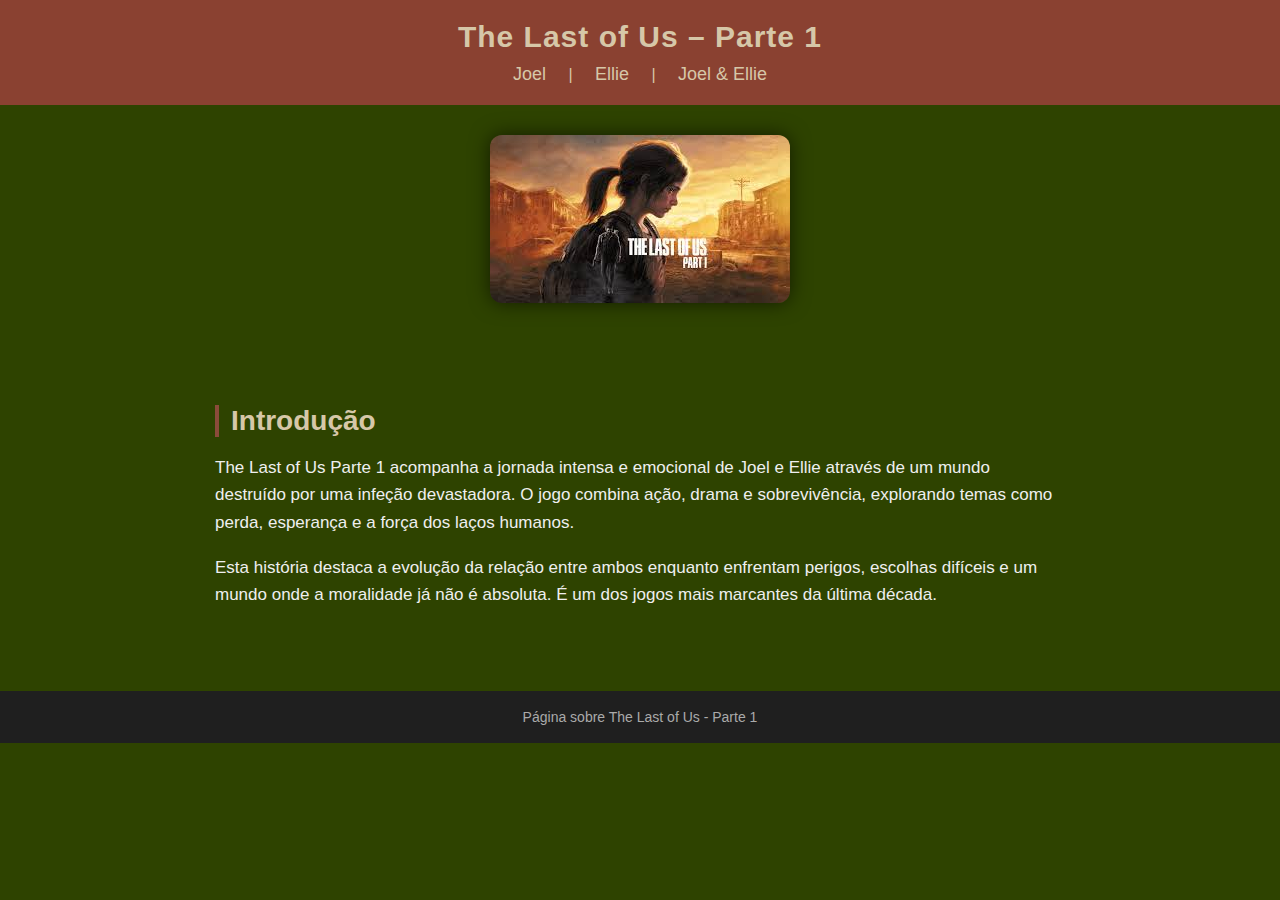
<file: TLOUWEBhtml/index.html>
<!DOCTYPE html>
<html lang="en">
<head>
    <meta charset="UTF-8">
    <meta name="viewport" content="width=device-width, initial-scale=1.0">
    <title>Introdução tlou</title>
    <link rel="stylesheet" href="../TLOUWEBcss/1introducao.css">
</head>
<body>
    <header>
    <h1>The Last of Us – Parte 1</h1>
    <nav>
        <a href="2joel.html">Joel</a> |
        <a href="3ellie.html">Ellie</a> |
        <a href="4both.html">Joel & Ellie</a>
    </nav>
</header>
<main>
    <section class="imagem">
        <img src="[data-uri]" alt="Capa Jogo">
    </section>
    <div class="container">
    <section class="introducao">
        <h2>Introdução</h2>
        <p>
            The Last of Us Parte 1 acompanha a jornada intensa e emocional de Joel e Ellie
            através de um mundo destruído por uma infeção devastadora. O jogo combina ação,
            drama e sobrevivência, explorando temas como perda, esperança e a força dos laços humanos.
        </p>

        <p>
            Esta história destaca a evolução da relação entre ambos enquanto enfrentam perigos,
            escolhas difíceis e um mundo onde a moralidade já não é absoluta. É um dos jogos mais marcantes da última década.
        </p>
    </section>
    </div>
</main>
<footer>
     Página sobre The Last of Us - Parte 1         
</footer>
    
</body>
</html>
</file>
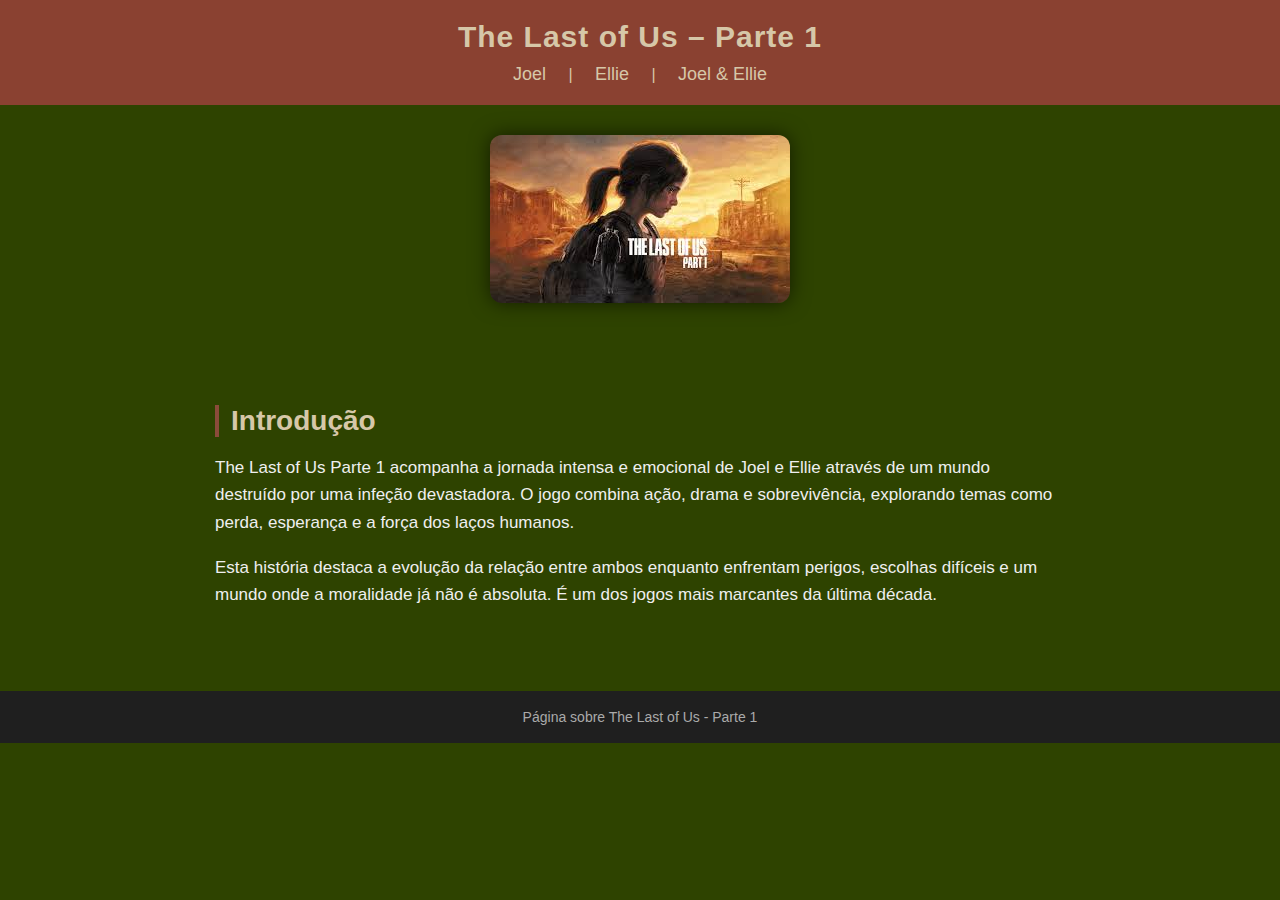
<file: TLOUWEBhtml/1introducao.html>
<!DOCTYPE html>
<html lang="en">
<head>
    <meta charset="UTF-8">
    <meta name="viewport" content="width=device-width, initial-scale=1.0">
    <title>Introdução tlou</title>
    <link rel="stylesheet" href="../TLOUWEBcss/1introducao.css">
</head>
<body>
    <header>
    <h1>The Last of Us – Parte 1</h1>
    <nav>
        <a href="2joel.html">Joel</a> |
        <a href="3ellie.html">Ellie</a> |
        <a href="4both.html">Joel & Ellie</a>
    </nav>
</header>
<main>
    <section class="imagem">
        <img src="[data-uri]" alt="Capa Jogo">
    </section>
    <div class="container">
    <section class="introducao">
        <h2>Introdução</h2>
        <p>
            The Last of Us Parte 1 acompanha a jornada intensa e emocional de Joel e Ellie
            através de um mundo destruído por uma infeção devastadora. O jogo combina ação,
            drama e sobrevivência, explorando temas como perda, esperança e a força dos laços humanos.
        </p>

        <p>
            Esta história destaca a evolução da relação entre ambos enquanto enfrentam perigos,
            escolhas difíceis e um mundo onde a moralidade já não é absoluta. É um dos jogos mais marcantes da última década.
        </p>
    </section>
</div>

<footer>
     Página sobre The Last of Us - Parte 1         
</footer>
    
</body>
</html>
</file>
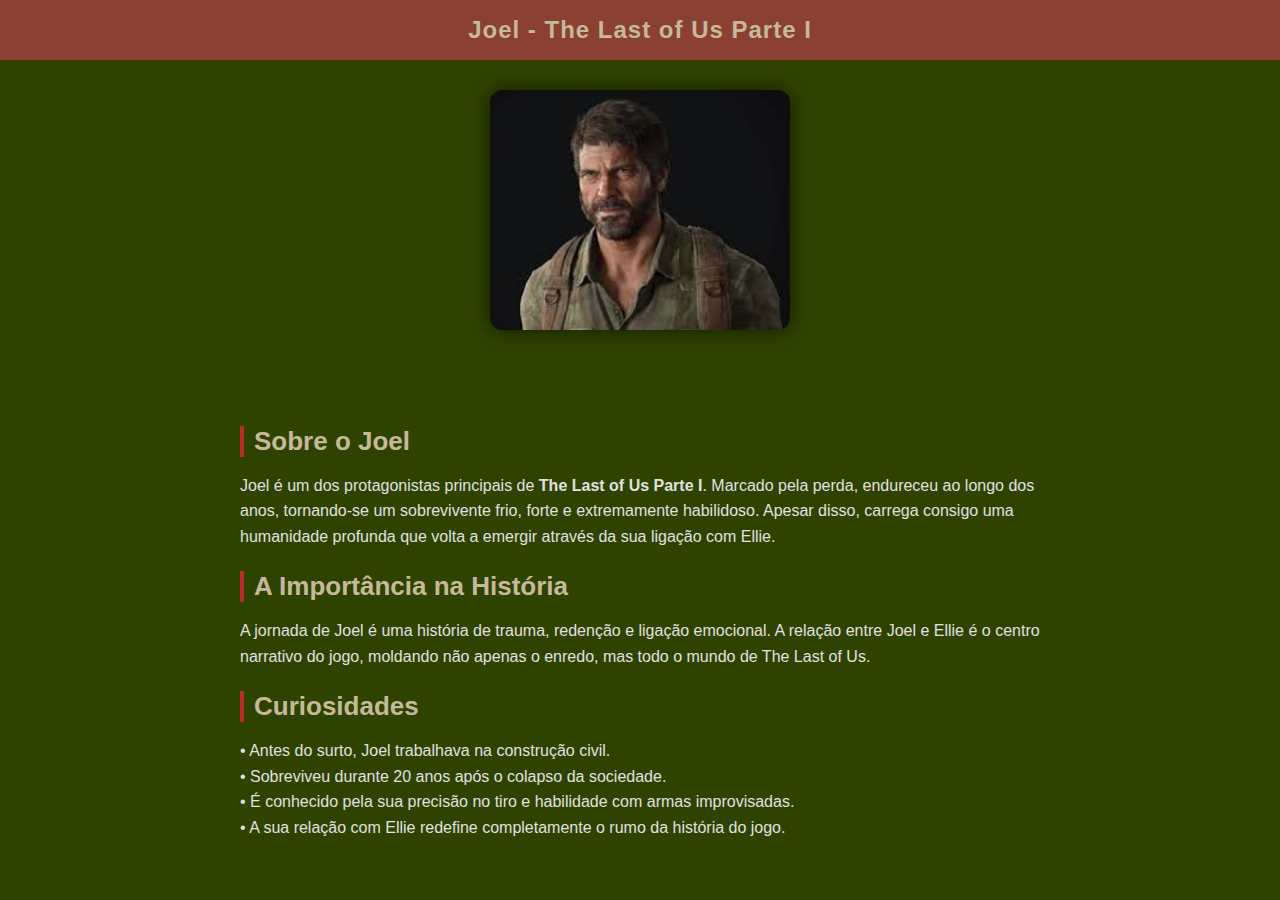
<file: TLOUWEBhtml/2joel.html>
<!DOCTYPE html>
<html lang="en">
<head>
    <meta charset="UTF-8">
    <meta name="viewport" content="width=device-width, initial-scale=1.0">
    <title>Joel</title>
    <link rel="stylesheet" href="../TLOUWEBcss/2joel.css">
</head>
<body>
    <header>
    Joel - The Last of Us Parte I
    </header>
<main>
    <section class="personagem">
        <img src="[data-uri]" 
        alt="Joel em The Last of Us">
    </section>

    <section class="container">
        <h2>Sobre o Joel</h2>
        <p>
            Joel é um dos protagonistas principais de <strong>The Last of Us Parte I</strong>.  
            Marcado pela perda, endureceu ao longo dos anos, tornando-se um sobrevivente frio, forte e extremamente habilidoso.  
            Apesar disso, carrega consigo uma humanidade profunda que volta a emergir através da sua ligação com Ellie.
        </p>

        <h2>A Importância na História</h2>
        <p>
            A jornada de Joel é uma história de trauma, redenção e ligação emocional.  
            A relação entre Joel e Ellie é o centro narrativo do jogo, moldando não apenas o enredo, mas todo o mundo de The Last of Us.
        </p>

        <h2>Curiosidades</h2>
        <p>
            • Antes do surto, Joel trabalhava na construção civil.<br>
            • Sobreviveu durante 20 anos após o colapso da sociedade.<br>
            • É conhecido pela sua precisão no tiro e habilidade com armas improvisadas.<br>
            • A sua relação com Ellie redefine completamente o rumo da história do jogo.
        </p>
    </section>
</main>
    
</body>
</html>
</file>
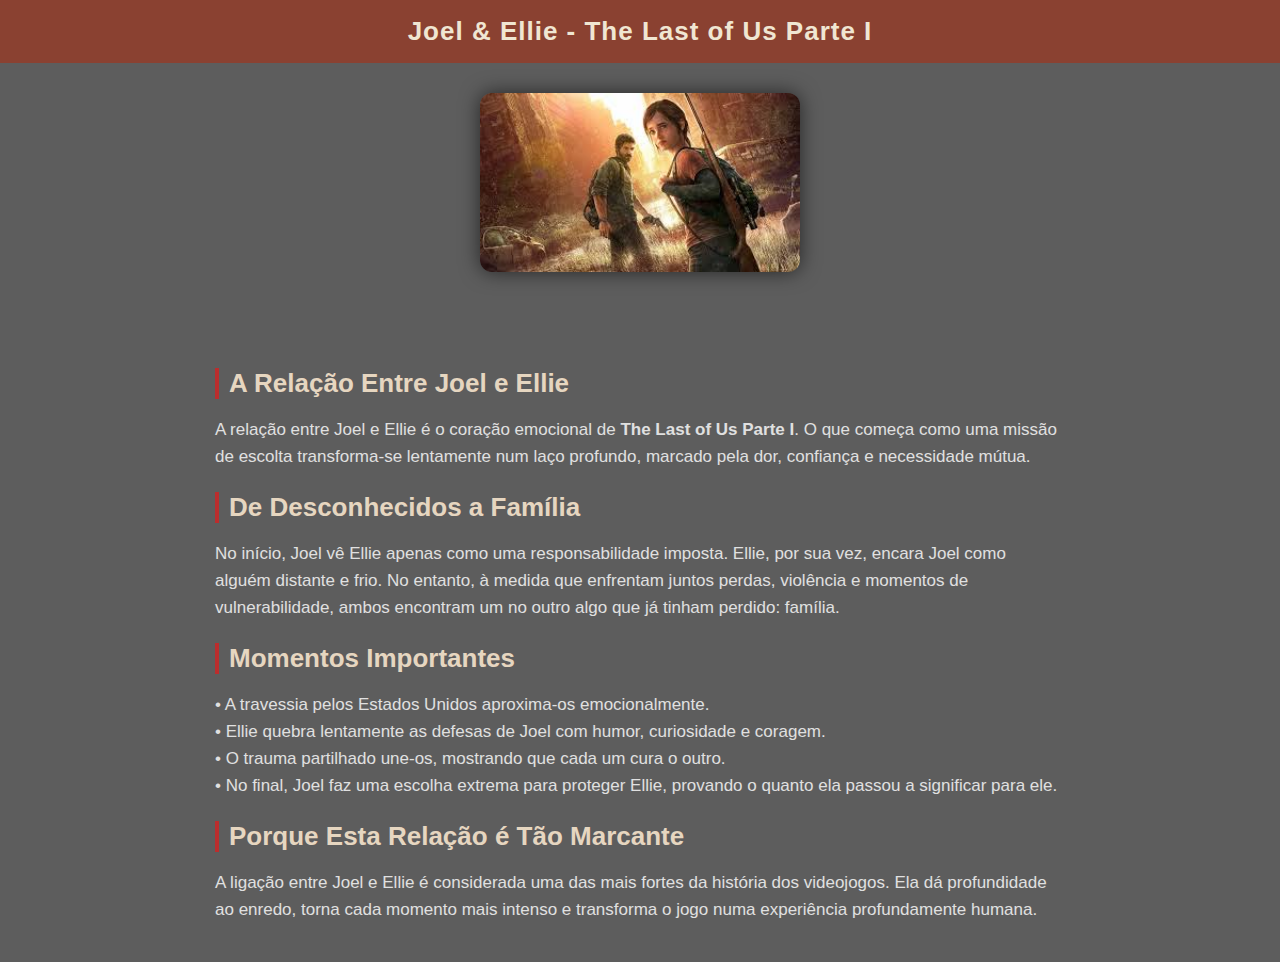
<file: TLOUWEBhtml/4both.html>
<!DOCTYPE html>
<html lang="en">
<head>
    <meta charset="UTF-8">
    <meta name="viewport" content="width=device-width, initial-scale=1.0">
    <title>Joel e Ellie</title>
    <link rel="stylesheet" href="../TLOUWEBcss/4both.css">
</head>
<body>
    <header>
    Joel & Ellie - The Last of Us Parte I
</header>

<main>
    <section class="personagem">
        <img src="[data-uri]" 
        alt="Joel e Ellie The Last of Us">
    </section>

    <section class="container">
        <h2>A Relação Entre Joel e Ellie</h2>
        <p>
            A relação entre Joel e Ellie é o coração emocional de <strong>The Last of Us Parte I</strong>.  
            O que começa como uma missão de escolta transforma-se lentamente num laço profundo, marcado pela dor, confiança e necessidade mútua.
        </p>

        <h2>De Desconhecidos a Família</h2>
        <p>
            No início, Joel vê Ellie apenas como uma responsabilidade imposta.  
            Ellie, por sua vez, encara Joel como alguém distante e frio.  
            No entanto, à medida que enfrentam juntos perdas, violência e momentos de vulnerabilidade, ambos encontram um no outro algo que já tinham perdido: família.
        </p>

        <h2>Momentos Importantes</h2>
        <p>
            • A travessia pelos Estados Unidos aproxima-os emocionalmente.<br>
            • Ellie quebra lentamente as defesas de Joel com humor, curiosidade e coragem.<br>
            • O trauma partilhado une-os, mostrando que cada um cura o outro.<br>
            • No final, Joel faz uma escolha extrema para proteger Ellie, provando o quanto ela passou a significar para ele.
        </p>

        <h2>Porque Esta Relação é Tão Marcante</h2>
        <p>
            A ligação entre Joel e Ellie é considerada uma das mais fortes da história dos videojogos.  
            Ela dá profundidade ao enredo, torna cada momento mais intenso e transforma o jogo numa experiência profundamente humana.
        </p>
    </section>
</main>
    
</body>
</html>
</file>
<file: TLOUWEBcss/1introducao.css>
body {
    margin: 0;
    font-family: Arial, sans-serif;
    background: #2E4300;
    color: #D6C7A8;
}

body {
    background-image: url("https://images7.alphacoders.com/132/thumbbig-1326068.webp");
    background-repeat: no-repeat;
    background-size: cover;    
}

header {
    background: #8A4131;
    padding: 20px;
    text-align: center;
}

header h1 {
    margin: 0;
    font-size: 30px;
    letter-spacing: 1px;
}

nav {
    margin-top: 10px;
}

nav a {
    color: #D6C7A8;
    text-decoration: none;
    font-size: 18px;
    margin: 0 10px;
    padding: 4px 8px;
    transition: 0.3s;
}

nav a:hover {
    color: #ffffff;
    background: #8B4B3A;
    border-radius: 5px;
}

.container {
    max-width: 850px;
    margin: 0 auto;
    padding: 25px;
}

.introducao h2 {
    font-size: 28px;
    margin-bottom: 15px;
    border-left: 4px solid #8B4B3A;
    padding-left: 12px;
}

.introducao p {
    line-height: 1.6;
    font-size: 17px;
    color: #efefef;
    margin-bottom: 18px;
}

.imagem {
    text-align: center;
    margin: 30px 0;
}

.imagem img {    
width: 60%;
max-width: 300px;
border-radius: 12px;
box-shadow: 0 0 20px rgba(0,0,0,0.6);
margin-bottom: 20px;
}



footer {
    text-align: center;
    padding: 18px;
    margin-top: 40px;
    background: #1f1f1f;
    font-size: 14px;
    color: #aaa;
}
</file>
<file: TLOUWEBcss/2joel.css>
body {
margin: 0;
font-family: Arial, sans-serif;
background: #2E4300;
color: #C7B89B;
}

body {
    background-image: url("https://images7.alphacoders.com/132/thumbbig-1326068.webp");
    background-repeat: no-repeat;
    background-size: cover;
}

header {
background: #8A4131;
padding: 16px;
text-align: center;
font-size: 24px;
font-weight: bold;
letter-spacing: 1px;
}


.personagem {
text-align: center;
padding: 30px;
}


.personagem img {
width: 60%;
max-width: 300px;
border-radius: 12px;
box-shadow: 0 0 20px rgba(0,0,0,0.6);
margin-bottom: 20px;
}


.container {
max-width: 800px;
margin: 0 auto;
padding: 20px;
}


h2 {
font-size: 26px;
margin-bottom: 10px;
border-left: 4px solid #bb2d2d;
padding-left: 10px;
}


p {
line-height: 1.6;
color: #e0e0e0;
}
</file>
<file: TLOUWEBcss/4both.css>
body {
    margin: 0;
    font-family: Arial, sans-serif;
    background: #5D5D5D;
    color: #C7B89B;
}

body {
    background-image: url("https://images7.alphacoders.com/132/thumbbig-1326068.webp");
    background-repeat: no-repeat;
    background-size: cover;
}

header {
    background: #8A4131;
    padding: 16px;
    text-align: center;
    font-size: 26px;
    font-weight: bold;
    letter-spacing: 1px;
    color: #f0e6d2;
}

.personagem {
    text-align: center;
    padding: 30px;
}

.personagem img {
    width: 60%;
    max-width: 320px;
    border-radius: 12px;
    box-shadow: 0 0 20px rgba(0,0,0,0.6);
    margin-bottom: 20px;
}

.container {
    max-width: 850px;
    margin: 0 auto;
    padding: 20px;
}

h2 {
    font-size: 26px;
    margin-bottom: 10px;
    border-left: 4px solid #bb2d2d;
    padding-left: 10px;
    color: #e6d6c0;
}

p {
    line-height: 1.6;
    font-size: 17px;
    color: #e0e0e0;
    margin-bottom: 18px;
}
</file>
